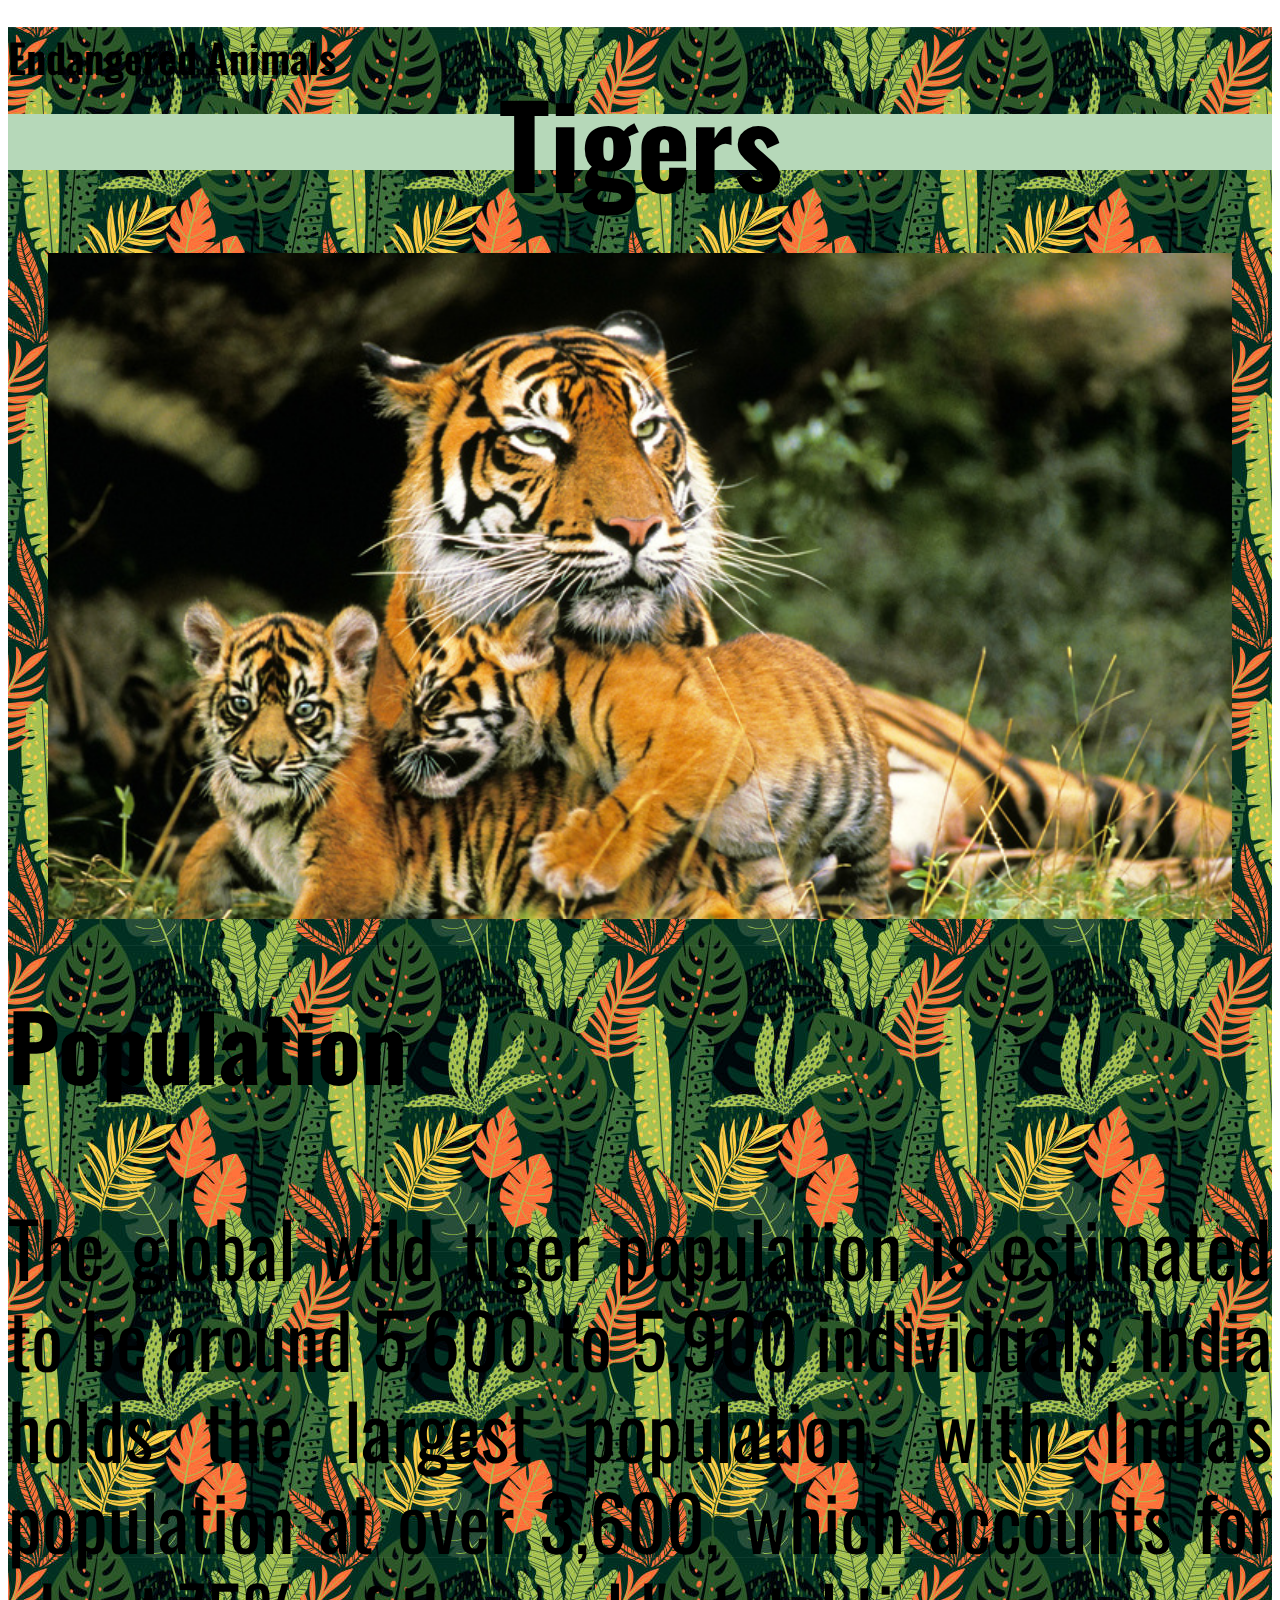
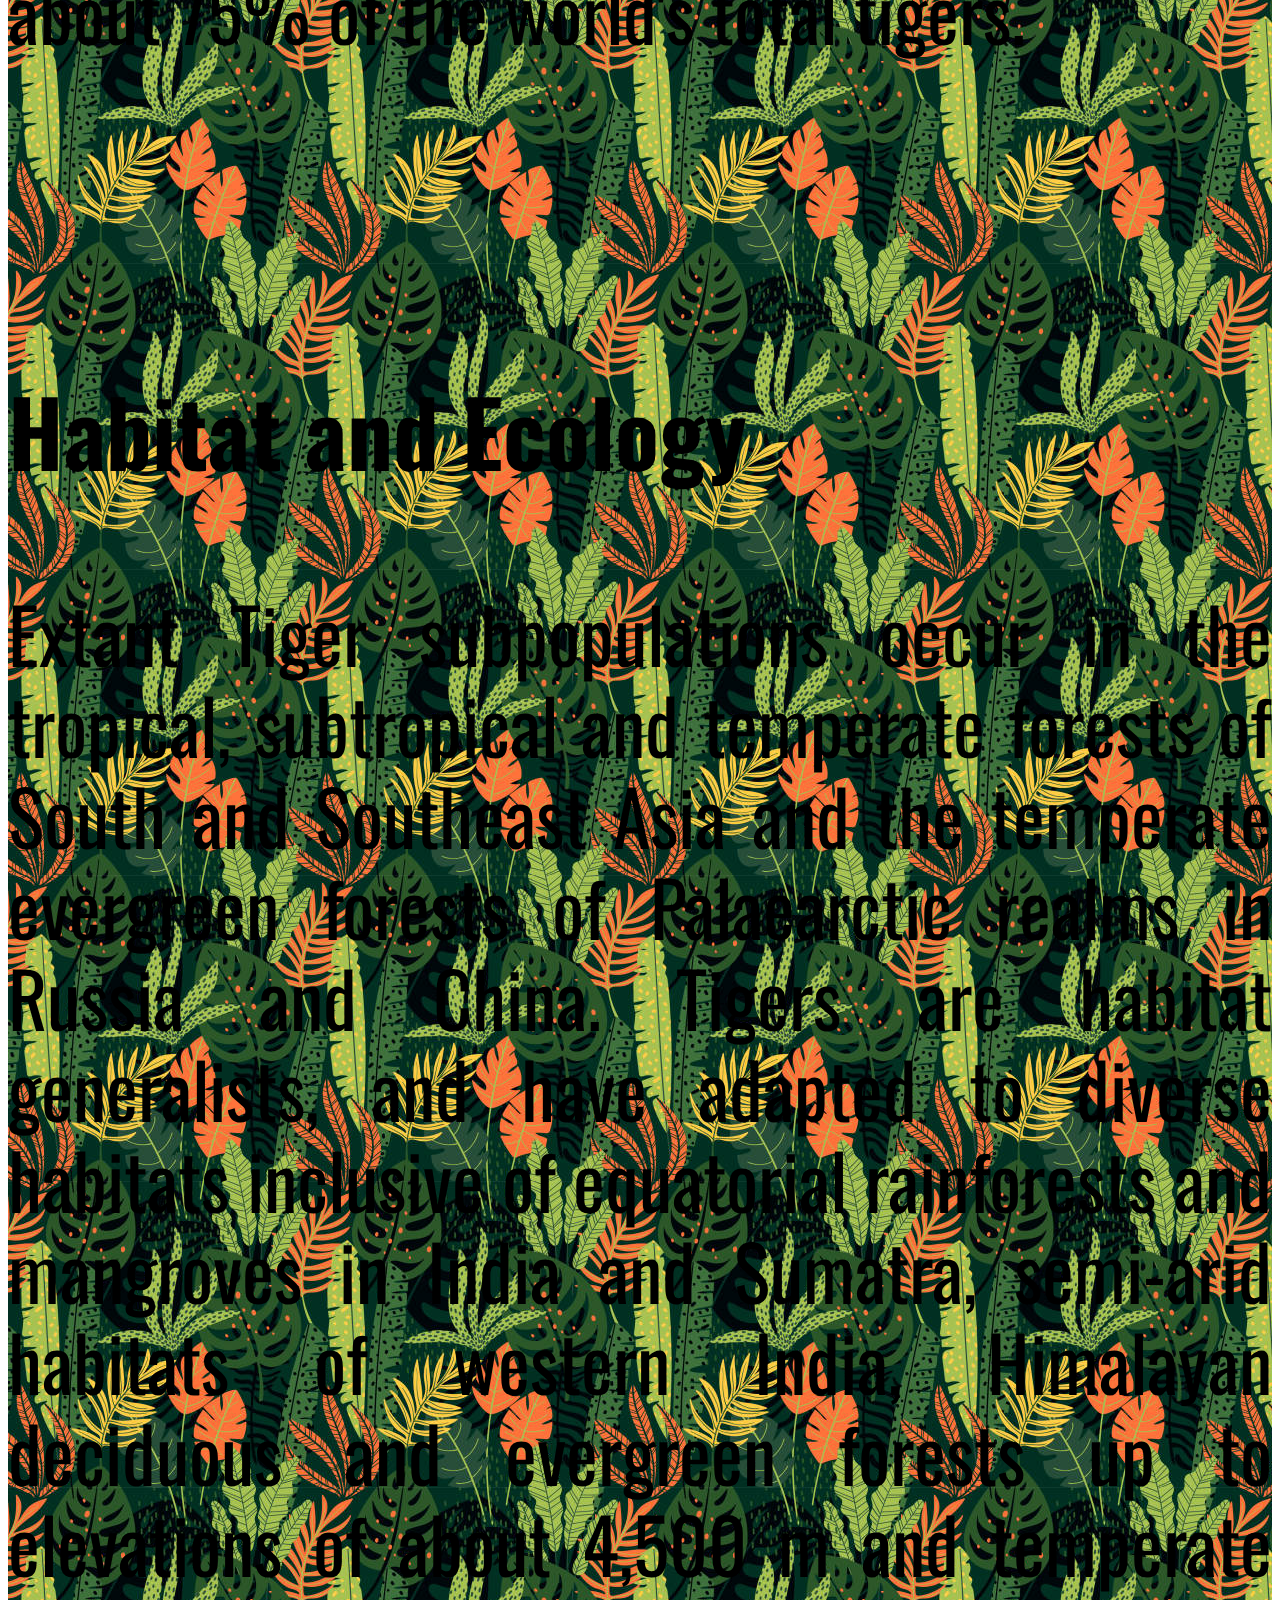
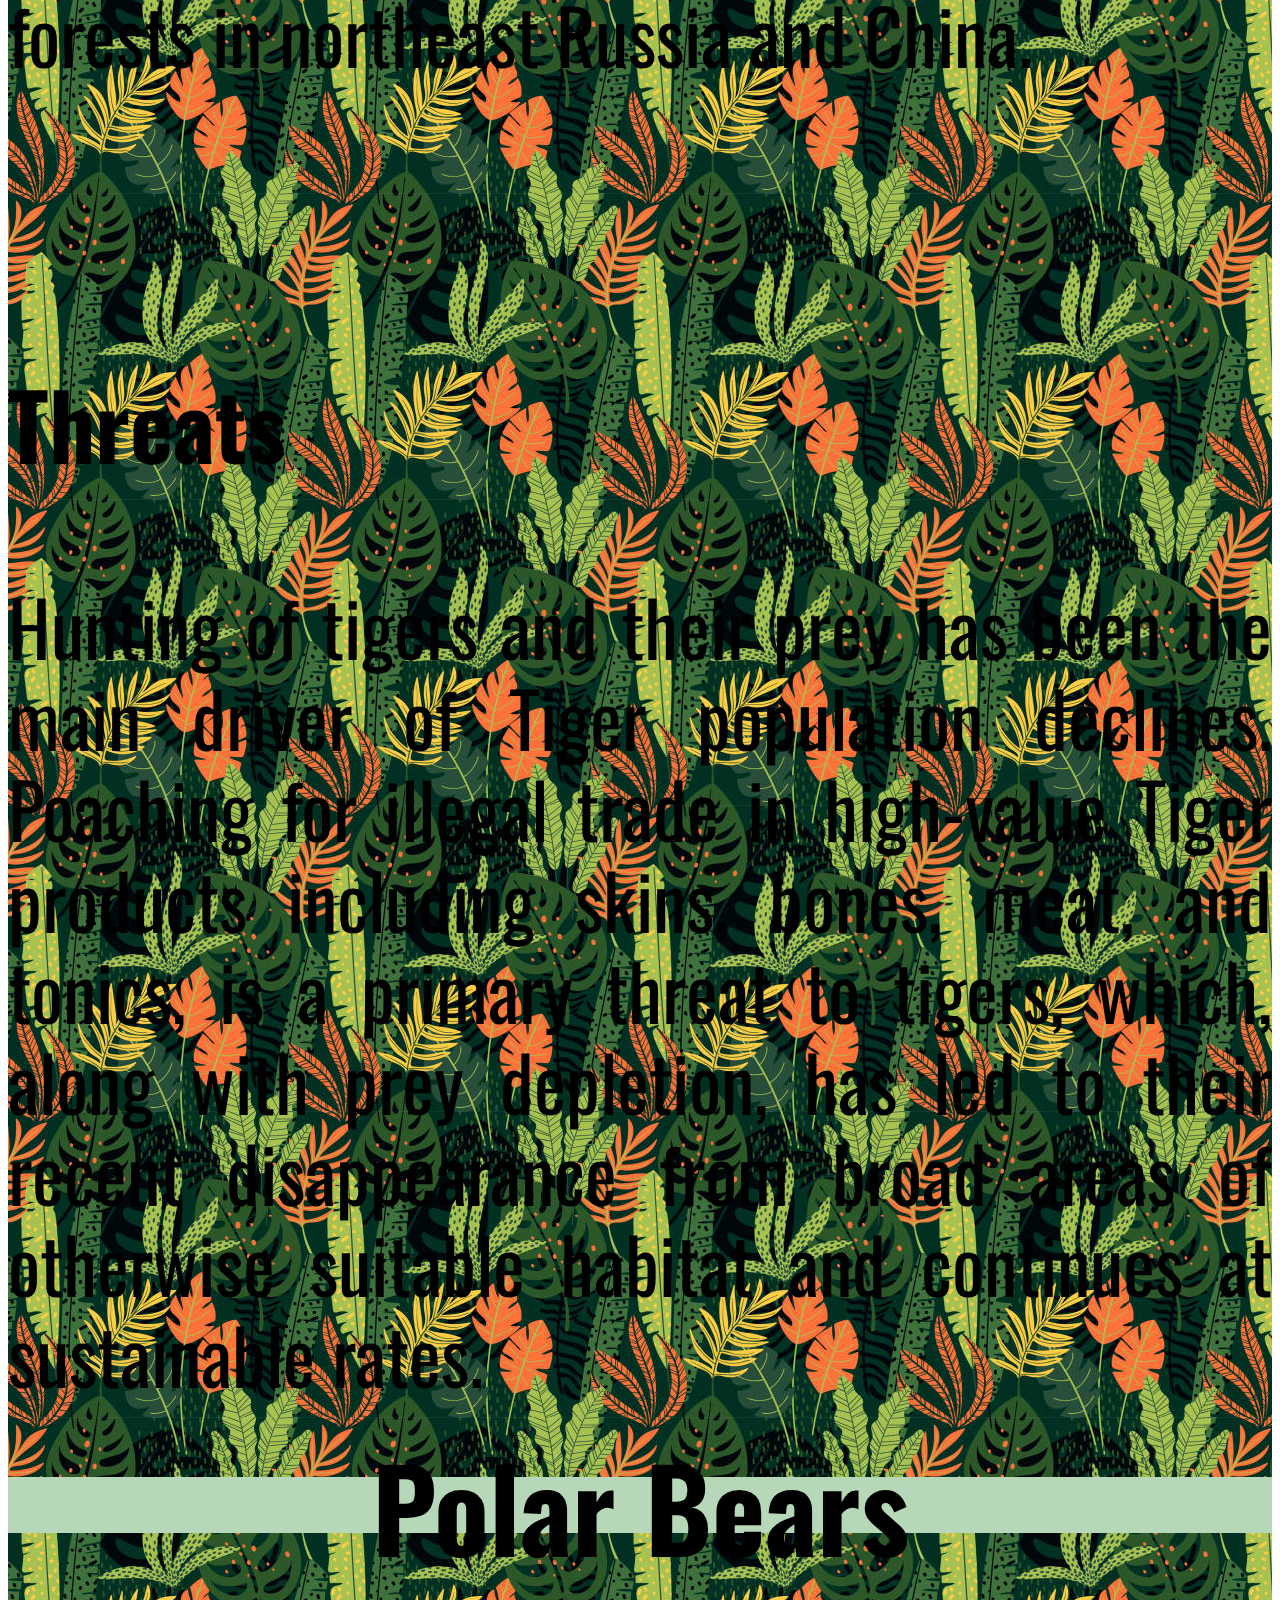
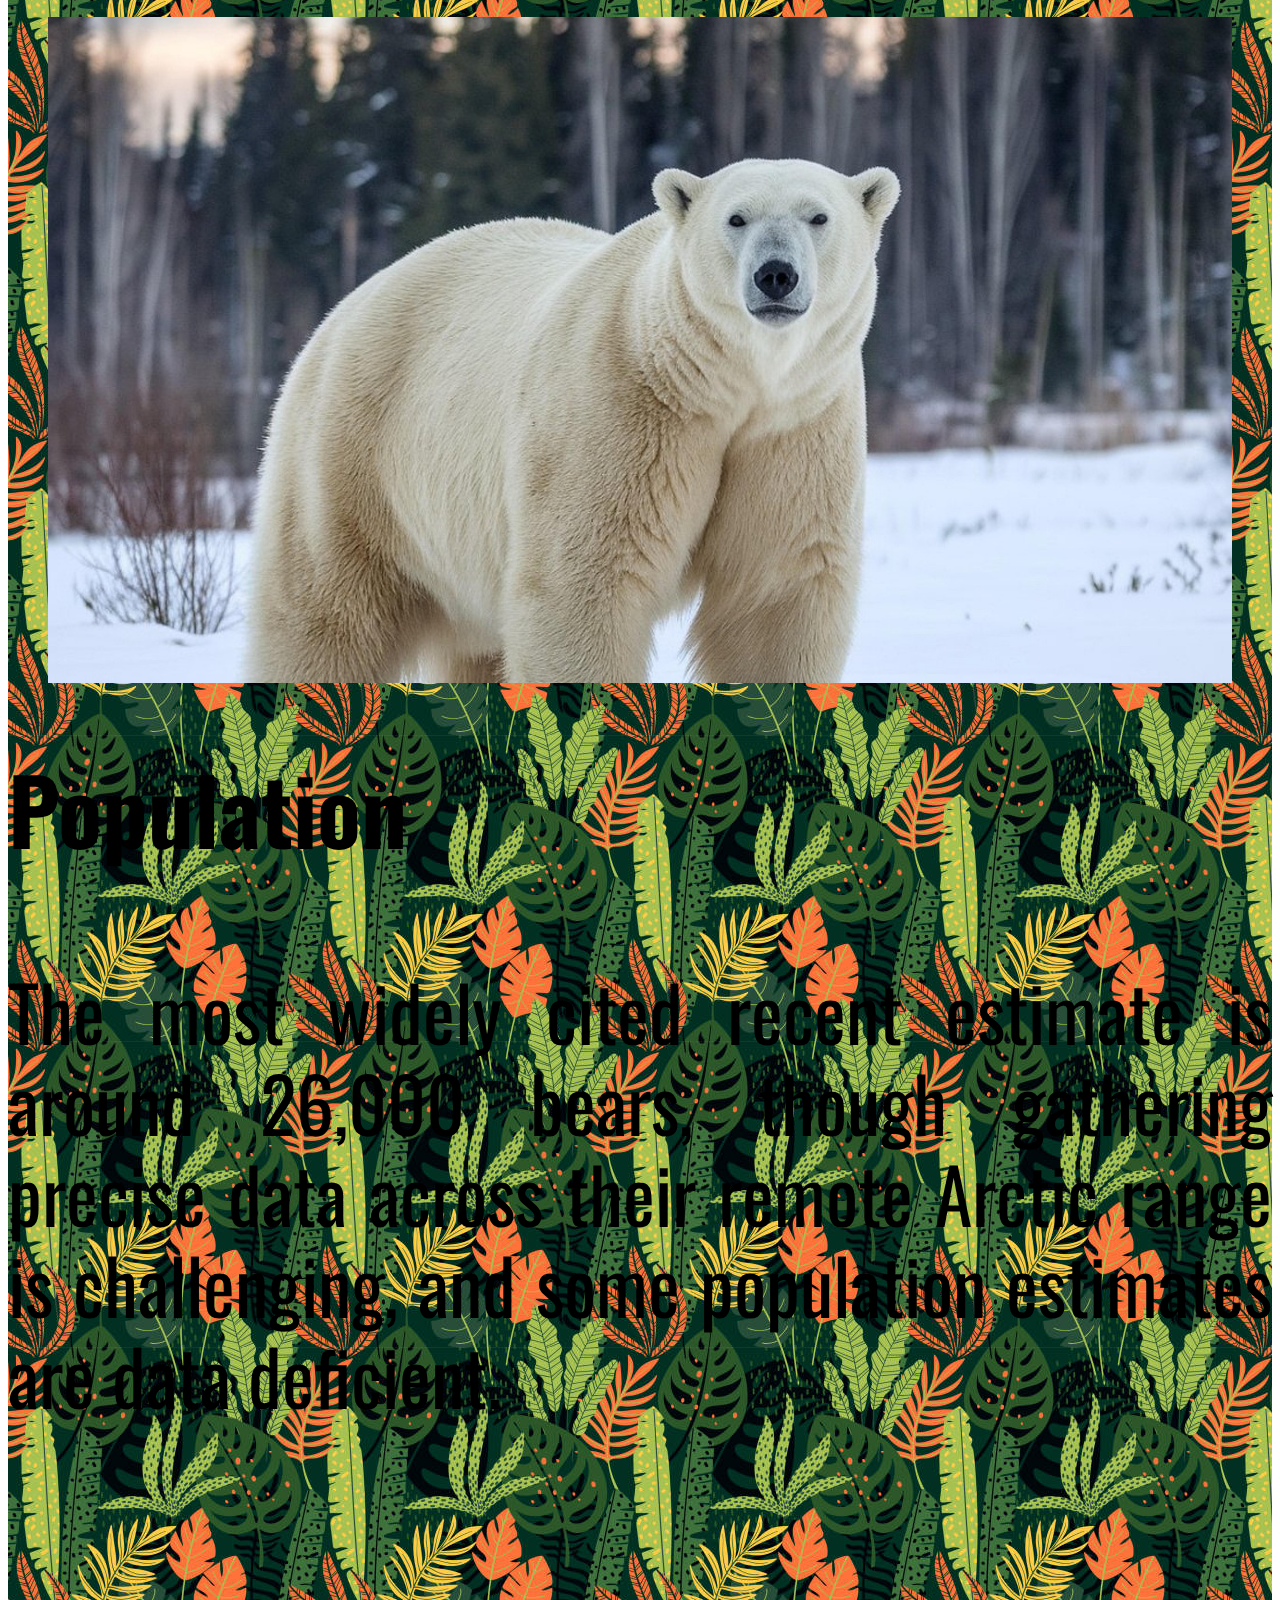
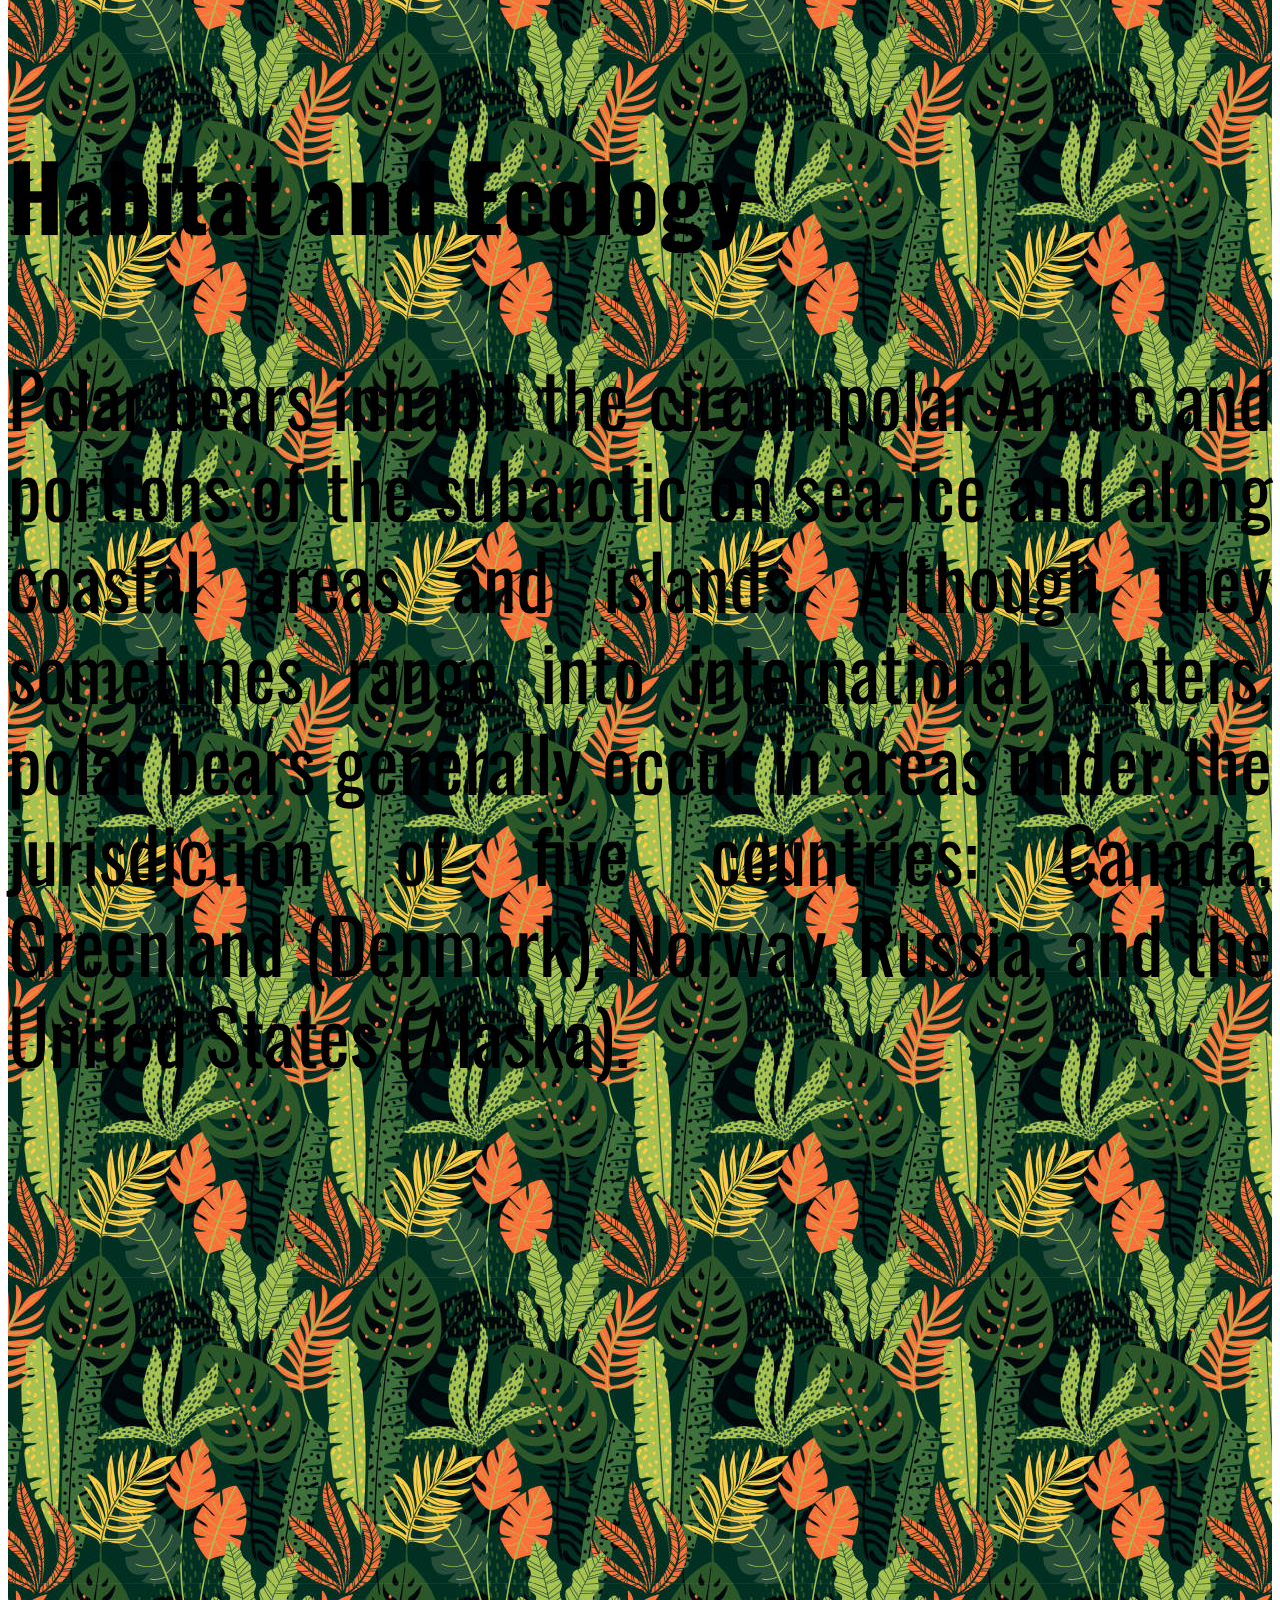
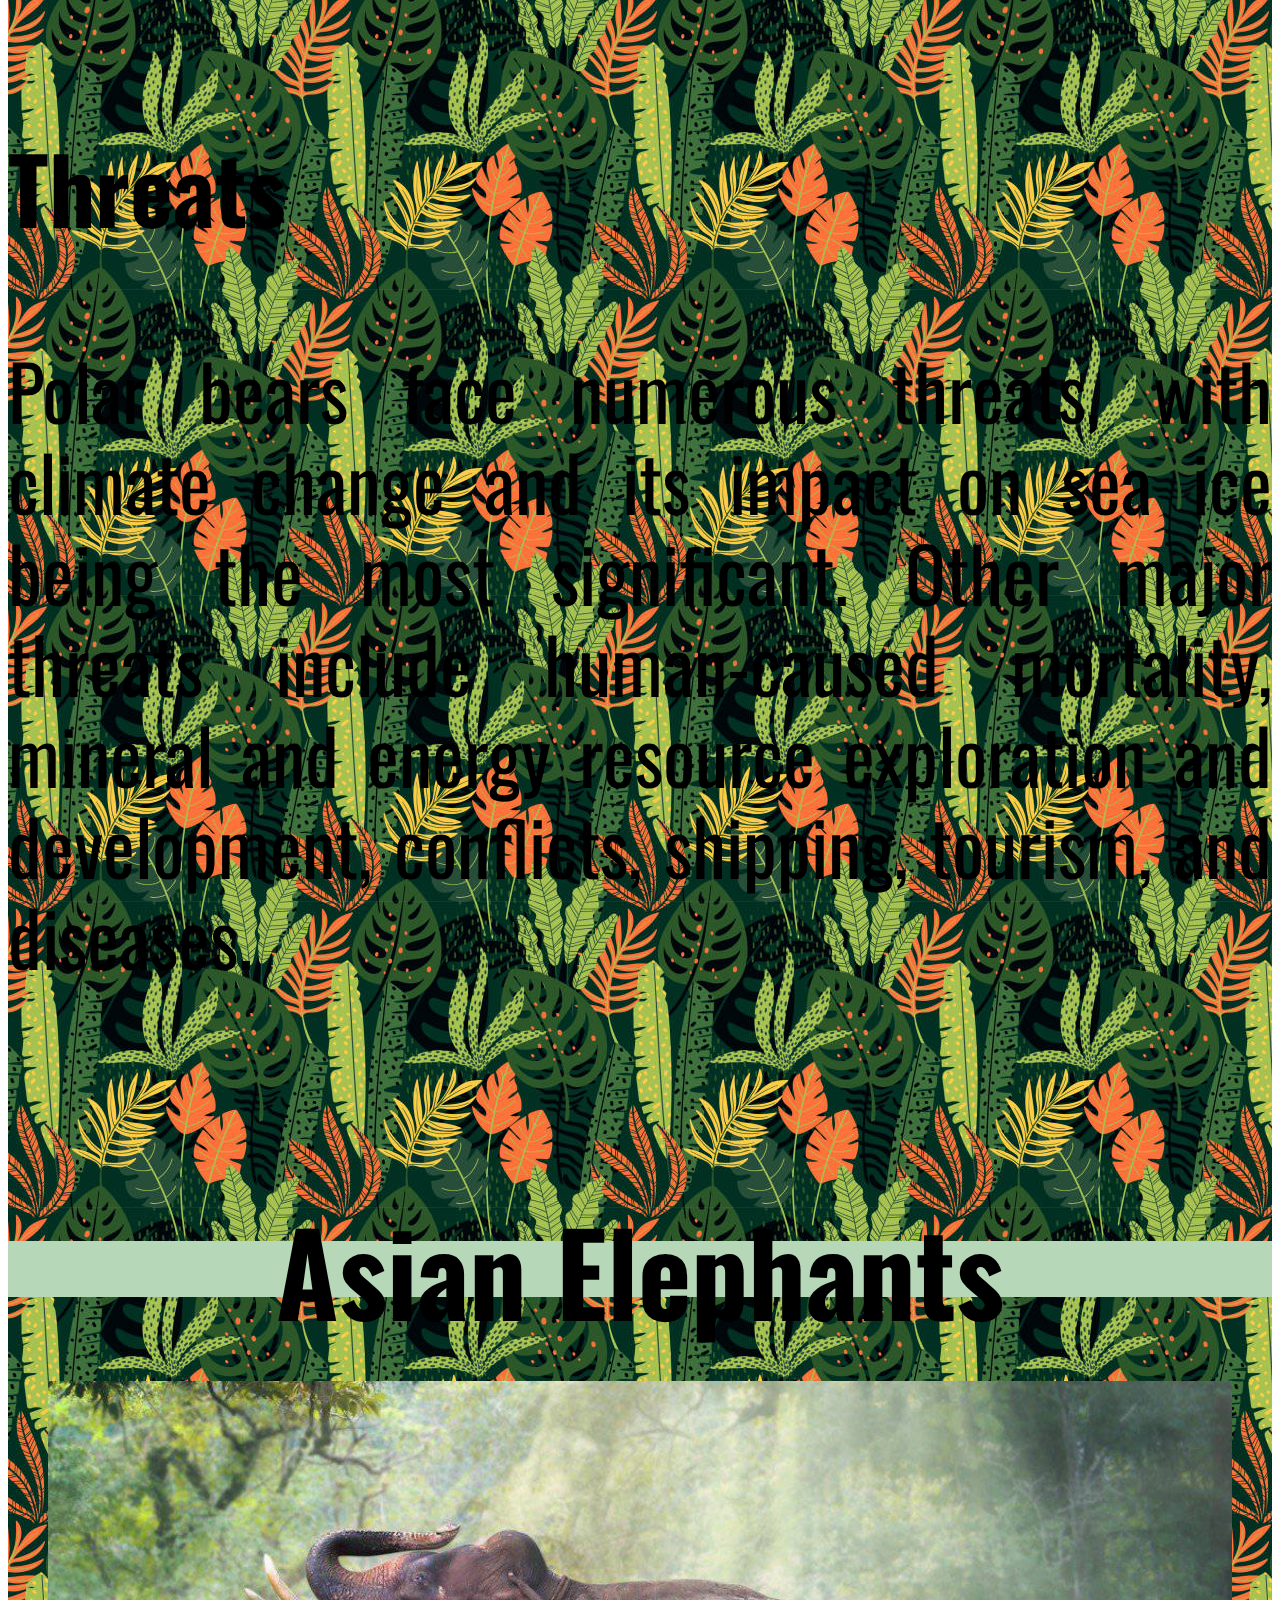
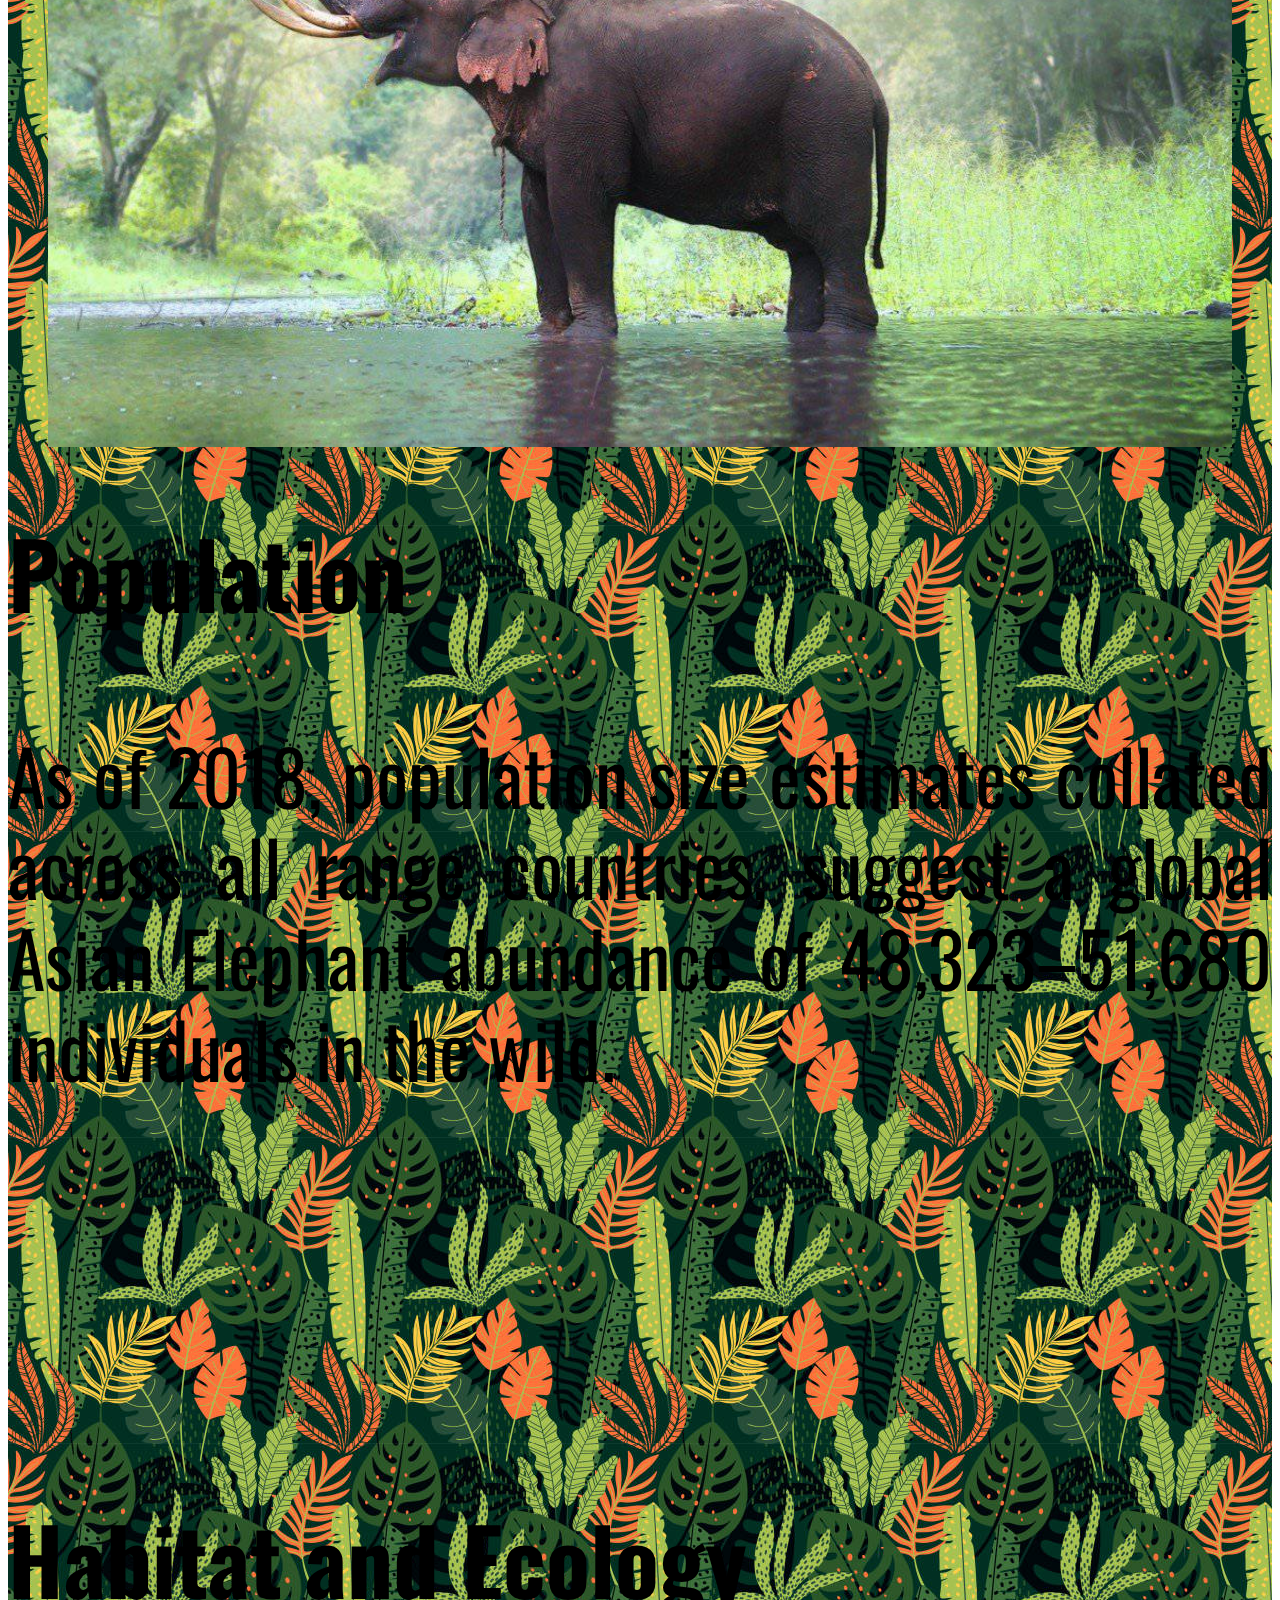
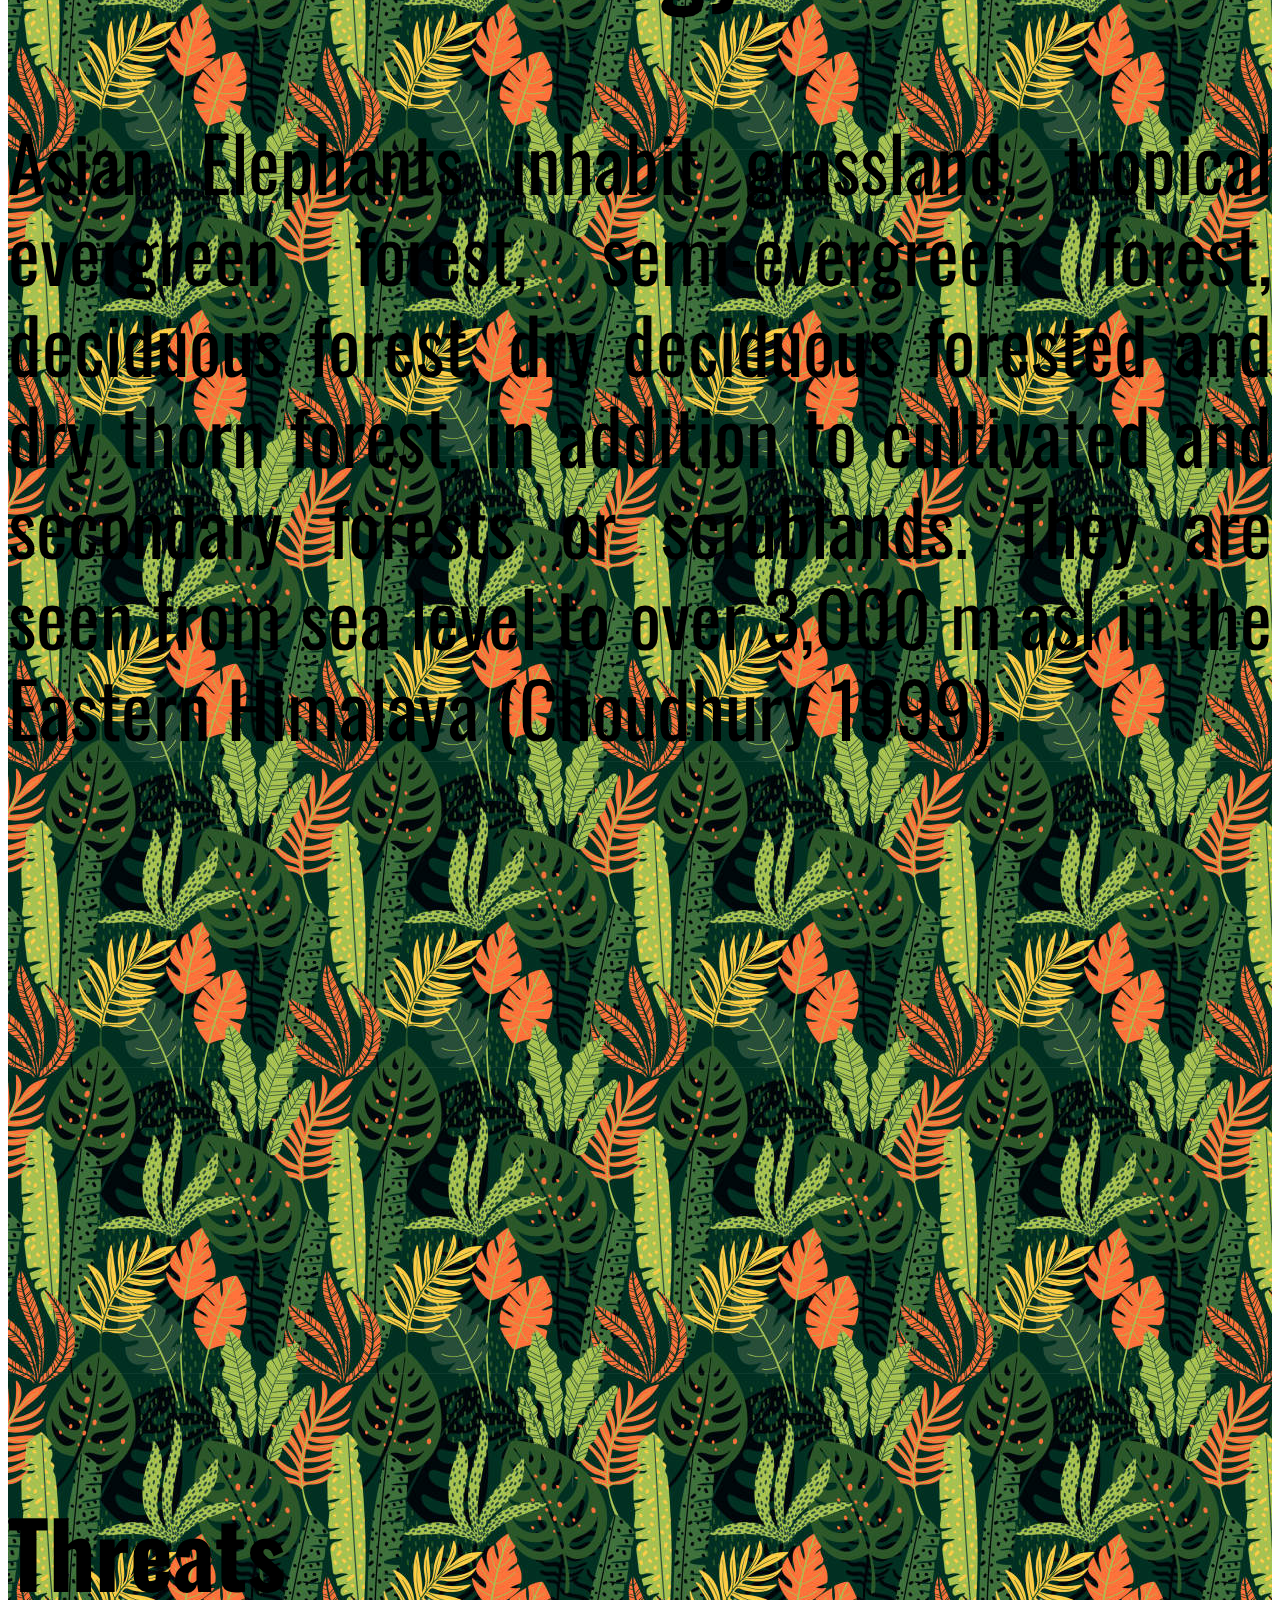
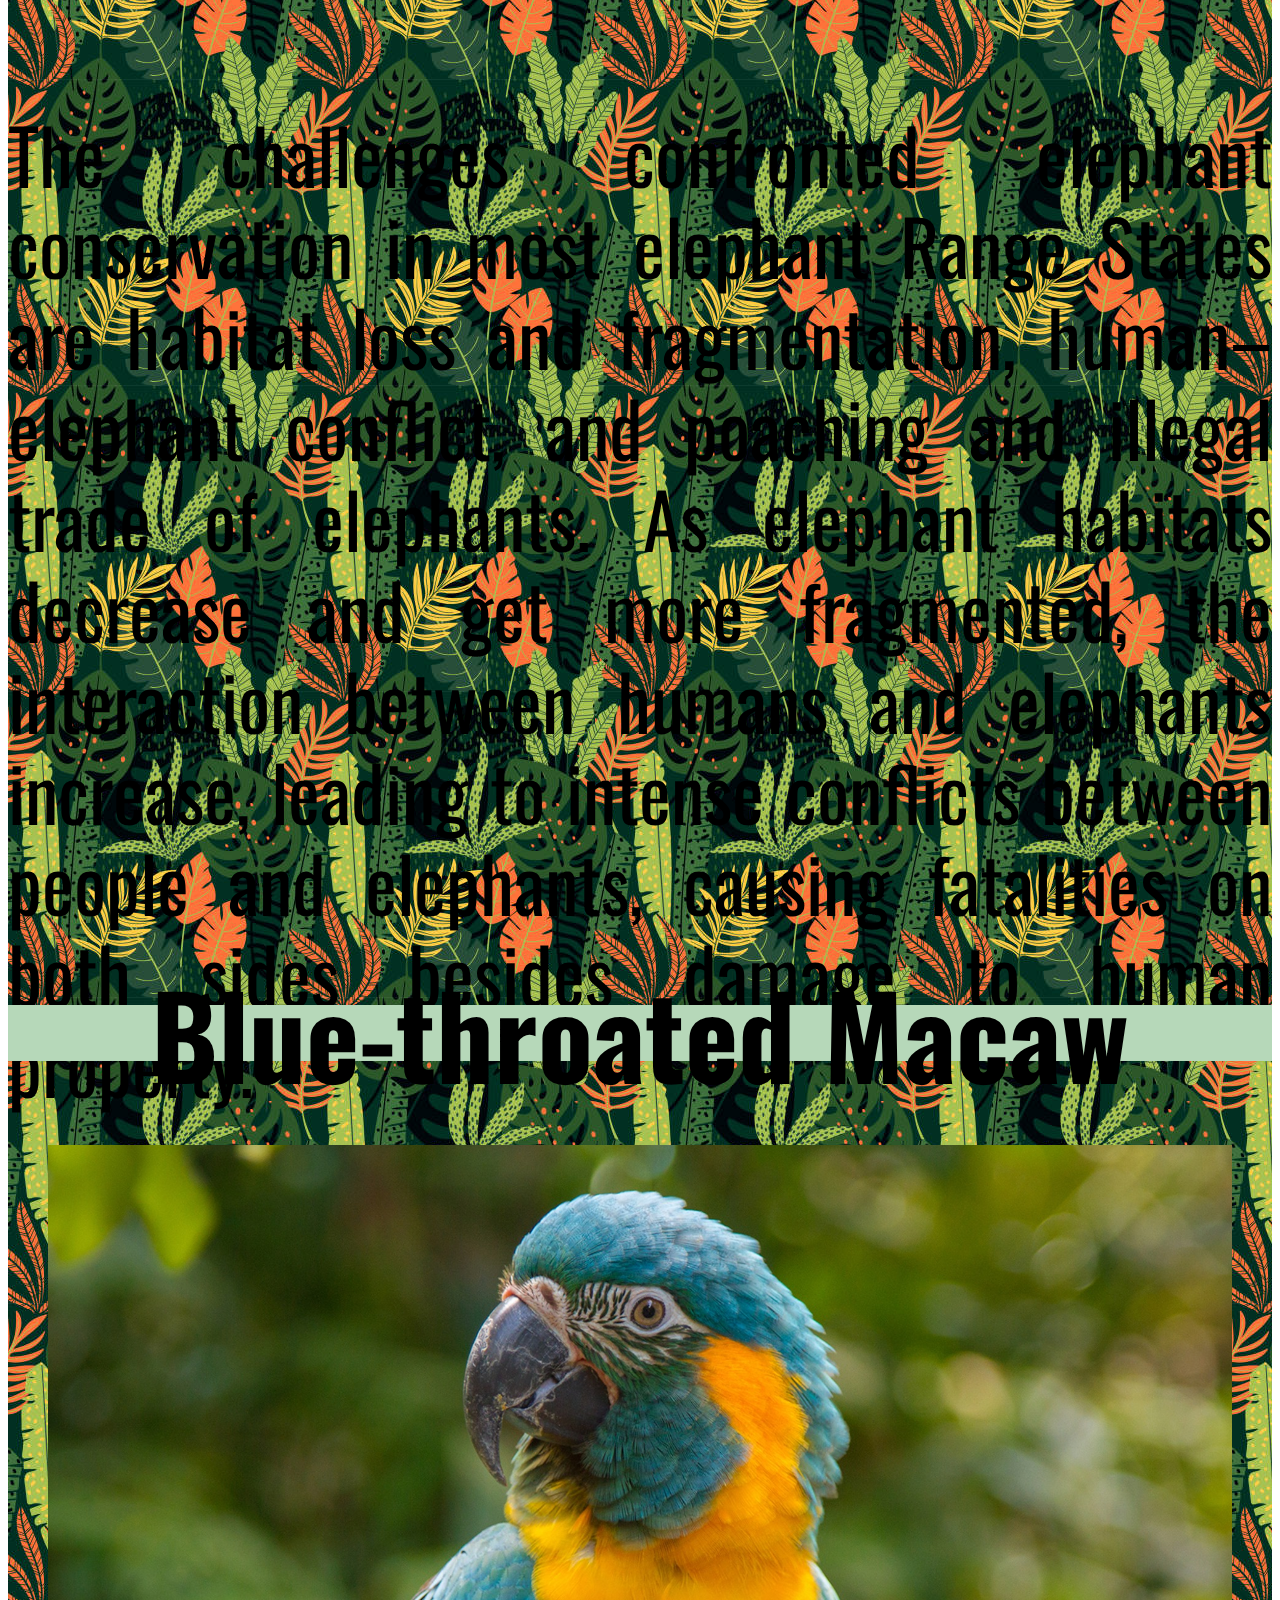
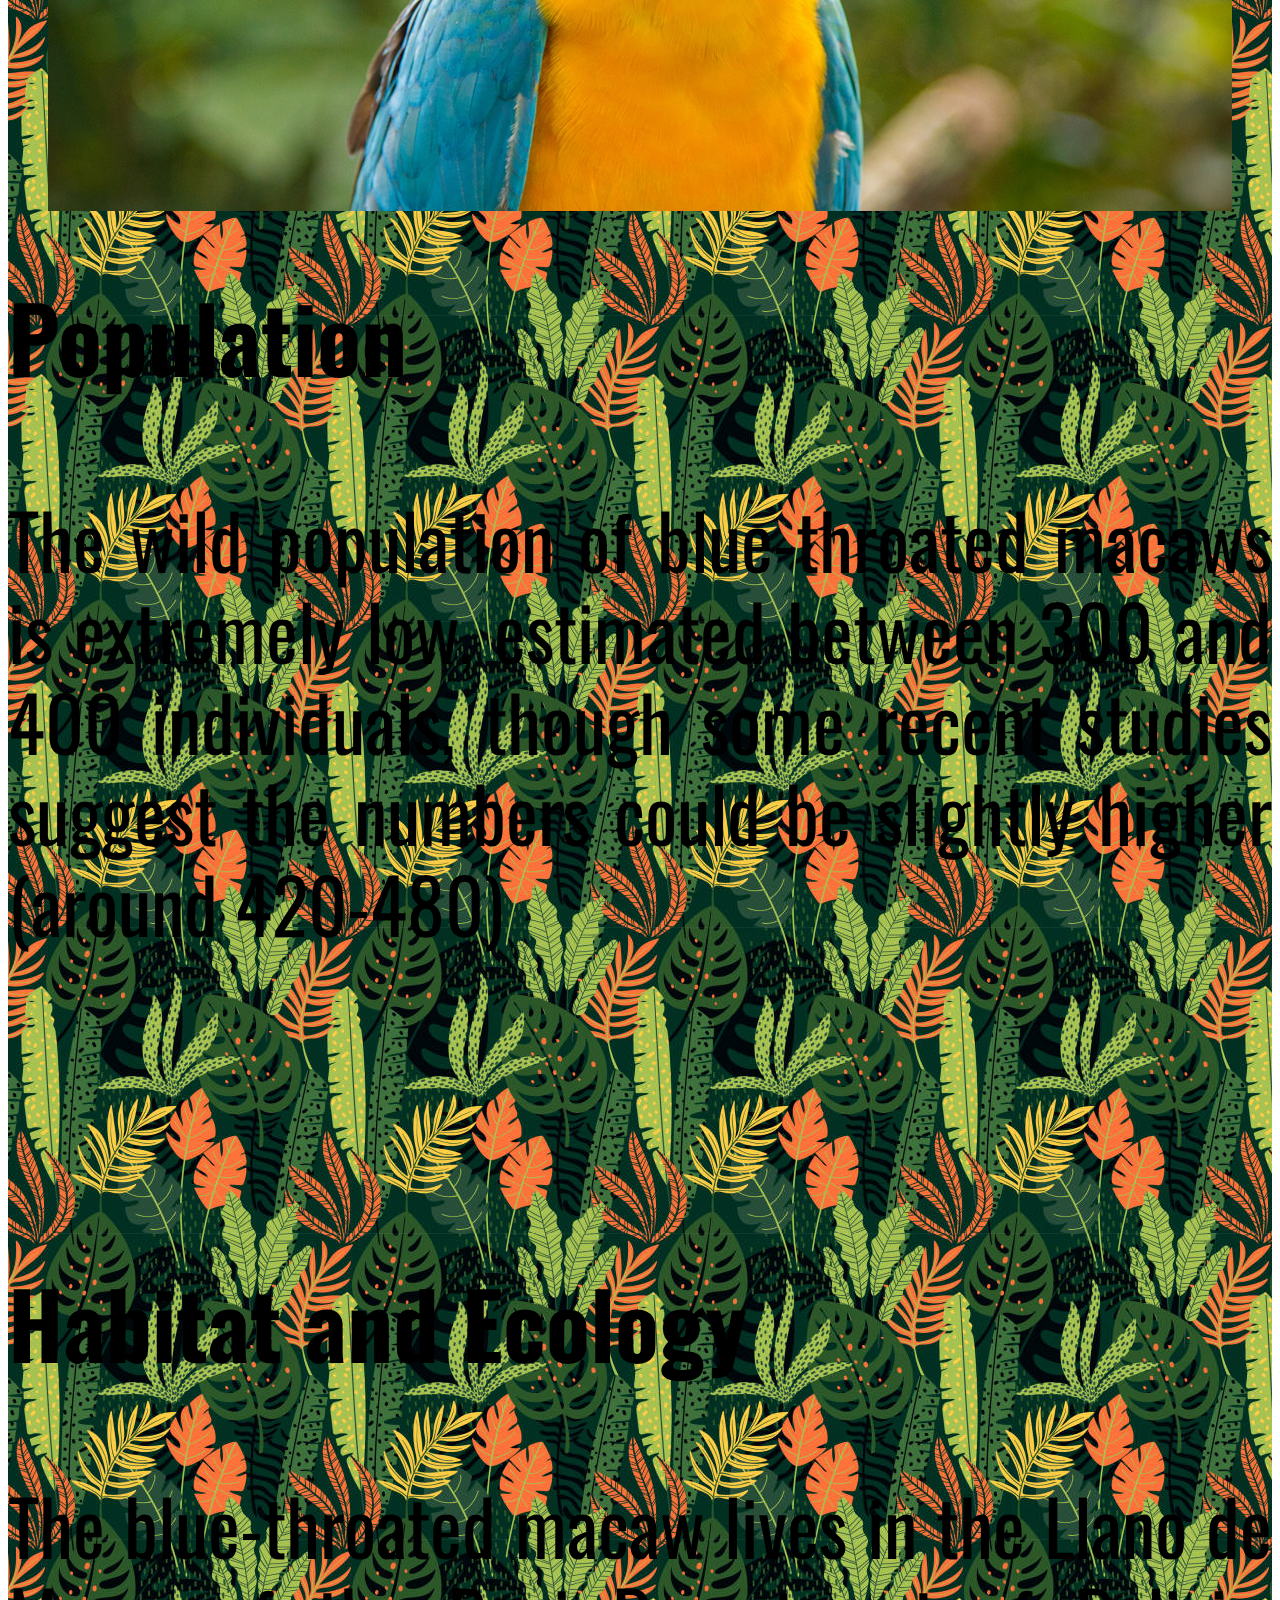
<file: index.html>
<!doctype html>

<html lang="en">
  <head>
    <meta charset="utf-8">
    <meta name="viewport" content="width=device-width, initial-scale=1">
    <meta
      name="description"
      content="Responsive web page featuring cards for Endangered Animals"
    >
    <meta
      name="og:description"
      content="Responsive web page featuring cards for Endangered Animals"
    >
    <title>Endangered Animals</title>
    <link rel="preconnect" href="https://fonts.googleapis.com">
    <link rel="preconnect" href="https://fonts.gstatic.com" crossorigin>
    <link
      href="https://fonts.googleapis.com/css2?family=Oswald:wght@200..700&display=swap"
      rel="stylesheet"
    >
    <link
      rel="stylesheet"
      href="https://cdnjs.cloudflare.com/ajax/libs/font-awesome/5.15.3/css/all.min.css"
    >
    <link
      href="https://cdn.jsdelivr.net/npm/bootstrap@5.3.7/dist/css/bootstrap.min.css"
      rel="stylesheet"
      integrity="sha384-LN+7fdVzj6u52u30Kp6M/trliBMCMKTyK833zpbD+pXdCLuTusPj697FH4R/5mcr"
      crossorigin="anonymous"
    >
    <link rel="stylesheet" href="./style.css">
  </head>
  <body>
    <header class="bg-dark text-light py-5">
      <h1 class="text-center">Endangered Animals</h1>
    </header>
    <main class="container-fluid">
      <section class="row g-3 animals"></section>
    </main>
    <footer>
      <a
        href="https://awionline.org/content/list-endangered-species"
        target="_blank"
      >
        <img
          src="./assets/animal-welfare-institute.svg"
          alt="Animal Welfare Institute"
        >
      </a>
    </footer>
    <!-- <script
      src="https://cdn.jsdelivr.net/npm/bootstrap@5.3.7/dist/js/bootstrap.bundle.min.js"
      integrity="sha384-ndDqU0Gzau9qJ1lfW4pNLlhNTkCfHzAVBReH9diLvGRem5+R9g2FzA8ZGN954O5Q"
      crossorigin="anonymous"
    ></script> -->
    <script src="./script.js"></script>
  </body>
</html>
</file>
<file: style.css>
:root {
  --max-width: 1920px;
}
body {
  font:
    16px Oswald,
    Arial,
    sans-serif;
  position: relative;
  background-color: rgba(0, 0, 0, 0);
}
body::before {
  content: "";
  position: absolute;
  top: 0;
  left: 0;
  width: 100%;
  height: 100%;
  background-image: url("./assets/rain-forest-seamless.jpg");
  background-repeat: repeat;
  /* opacity: 0.5; */
  /* filter: saturate(50%); */
  z-index: -1;
}
main {
  max-width: var(--max-width);
  margin: 0 auto;
}
h1 {
  font-size: 2.5rem;
}
article {
  display: flex;
}
.grid-container {
  width: 100%;
  container-type: inline-size;
  container-name: grid-container;
}
.card-grid {
  /* this sets the unit of em based on the container width */
  font-size: 6cqw;
  display: grid;
  /* maintain aspect ratio of 16:9, 9/16 = 0.5625, so set height to 56cqw */
  grid-template-rows: 4rem 56cqw 13em 21em 16em;
}
.card-grid header {
  margin-bottom: 0.5rem;
}
.card-grid h2 {
  font-size: 1.5em;
}
.card-grid h3 {
  font-size: 1.2em;
}
.card-grid section {
  margin-bottom: 1em;
}
.img-container {
  aspect-ratio: 16/9;
  overflow: hidden;
}
.img-container img {
  width: 100%;
  height: 100%;
  object-fit: cover;
}
.card-header {
  display: flex;
  justify-content: center;
  align-items: center;
  background-color: #b6d8b9;
}
.card-grid p {
  font-size: 1em;
  text-align: justify;
  line-height: 1.2;
  margin: 0;
}
footer {
  display: flex;
  justify-content: center;
  align-items: center;
  padding: 2rem;
  background-color: black;
}
footer img {
  width: 4rem;
  height: 4rem;
}
@media only screen and (max-width: 767px) {
  /* styles for screens with a width less than 768 pixels */
  .card-grid {
    font-size: 1.2rem;
    display: flex;
    flex-direction: column;
    gap: 1rem;
  }
}
</file>
